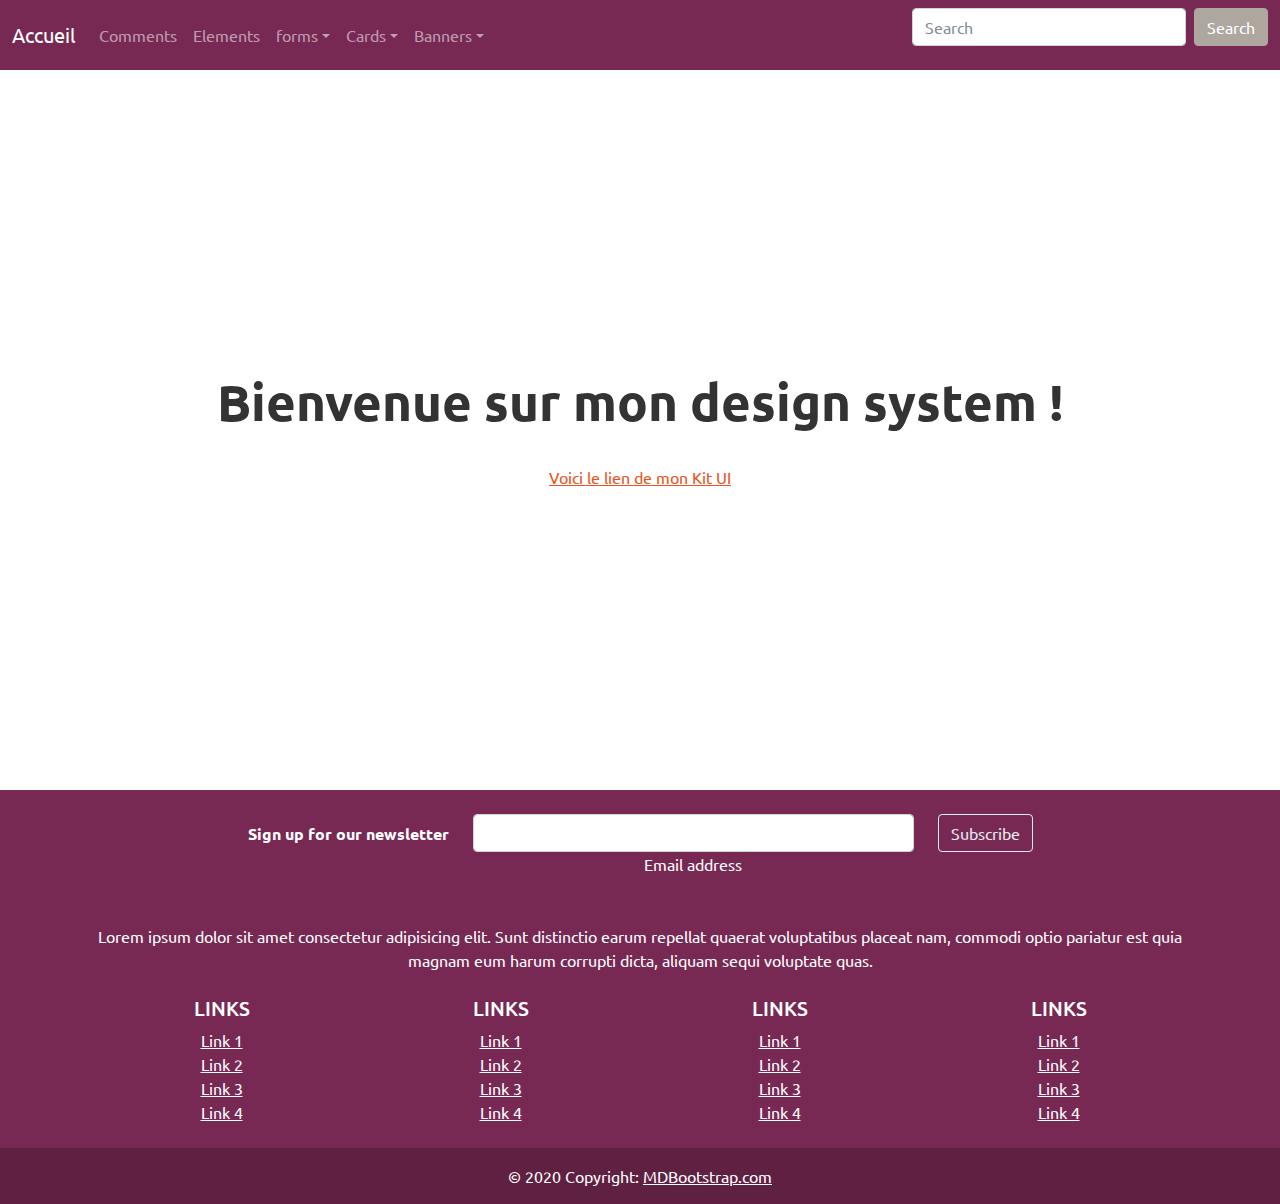
<file: index.html>
<html lang="en">
	<head>
		<meta charset="UTF-8" />
		<meta http-equiv="X-UA-Compatible" content="IE=edge" />
		<link rel="stylesheet" href="bootstrap.css" />
		<link rel="stylesheet" href="./style.css" />
		<meta name="viewport" content="width=device-width, initial-scale=1.0" />
		<script
			src="https://cdn.jsdelivr.net/npm/bootstrap@5.0.2/dist/js/bootstrap.bundle.min.js"
			integrity="sha384-MrcW6ZMFYlzcLA8Nl+NtUVF0sA7MsXsP1UyJoMp4YLEuNSfAP+JcXn/tWtIaxVXM"
			crossorigin="anonymous"
		></script>
		<title>Document</title>
	</head>
	<body>
		<nav class="navbar navbar-expand-lg navbar-dark bg-dark">
			<div class="container-fluid">
				<a class="navbar-brand" href="./">Accueil</a>
				<button
					class="navbar-toggler"
					type="button"
					data-bs-toggle="collapse"
					data-bs-target="#navbarColor02"
					aria-controls="navbarColor02"
					aria-expanded="false"
					aria-label="Toggle navigation"
				>
					<span class="navbar-toggler-icon"></span>
				</button>

				<div class="collapse navbar-collapse" id="navbarColor02">
					<ul class="navbar-nav me-auto">
						<li class="nav-item">
							<a class="nav-link" href="./comment.html">Comments</a>
						</li>
						<li class="nav-item">
							<a class="nav-link" href="./element.html">Elements</a>
						</li>
						<li class="nav-item dropdown">
							<a
								class="nav-link dropdown-toggle"
								data-bs-toggle="dropdown"
								href="#"
								role="button"
								aria-haspopup="true"
								aria-expanded="false"
								>forms</a
							>
							<div class="dropdown-menu">
								<a class="dropdown-item" href="./authentification_form.html"
									>Authentification</a
								>
								<a class="dropdown-item" href="./registration_form.html"
									>Registration</a
								>
								<a class="dropdown-item" href="./change_pass.html"
									>Change password</a
								>
								<div class="dropdown-divider"></div>
								<a class="dropdown-item" href="./request_change_pass.html"
									>Request change password</a
								>
							</div>
						</li>
						<li class="nav-item dropdown">
							<a
								class="nav-link dropdown-toggle"
								data-bs-toggle="dropdown"
								href="#"
								role="button"
								aria-haspopup="true"
								aria-expanded="false"
								>Cards</a
							>
							<div class="dropdown-menu">
								<a class="dropdown-item" href="./card.html">Card</a>
								<a class="dropdown-item" href="./list_card.html">List card</a>
							</div>
						</li>
						<li class="nav-item dropdown">
							<a
								class="nav-link dropdown-toggle"
								data-bs-toggle="dropdown"
								href="#"
								role="button"
								aria-haspopup="true"
								aria-expanded="false"
								>Banners</a
							>
							<div class="dropdown-menu">
								<a class="dropdown-item" href="./banner.html">Little banner</a>
								<a class="dropdown-item" href="./banner2.html">Big banner</a>
							</div>
						</li>
					</ul>
					<form class="d-flex">
						<input
							class="form-control me-sm-2"
							type="text"
							placeholder="Search"
						/>
						<button class="btn btn-secondary my-2 my-sm-0" type="submit">
							Search
						</button>
					</form>
				</div>
			</div>
		</nav>
		<div class="ind">
			<h1>Bienvenue sur mon design system !</h1>
			<br />
			<a href="https://bootswatch.com/united/" target="_blank">
				Voici le lien de mon Kit UI</a
			>
		</div>
		<footer class="bg-dark text-center text-white">
			<!-- Grid container -->
			<div class="container p-4">
				<!-- Section: Social media -->

				<!-- Section: Form -->
				<section class="">
					<form action="">
						<!--Grid row-->
						<div class="row d-flex justify-content-center">
							<!--Grid column-->
							<div class="col-auto">
								<p class="pt-2">
									<strong>Sign up for our newsletter</strong>
								</p>
							</div>
							<!--Grid column-->

							<!--Grid column-->
							<div class="col-md-5 col-12">
								<!-- Email input -->
								<div class="form-outline form-white mb-4">
									<input
										type="email"
										id="form5Example21"
										class="form-control"
									/>
									<label class="form-label" for="form5Example21"
										>Email address</label
									>
								</div>
							</div>
							<!--Grid column-->

							<!--Grid column-->
							<div class="col-auto">
								<!-- Submit button -->
								<button type="submit" class="btn btn-outline-light mb-4">
									Subscribe
								</button>
							</div>
							<!--Grid column-->
						</div>
						<!--Grid row-->
					</form>
				</section>
				<!-- Section: Form -->

				<!-- Section: Text -->
				<section class="mb-4">
					<p>
						Lorem ipsum dolor sit amet consectetur adipisicing elit. Sunt
						distinctio earum repellat quaerat voluptatibus placeat nam, commodi
						optio pariatur est quia magnam eum harum corrupti dicta, aliquam
						sequi voluptate quas.
					</p>
				</section>
				<!-- Section: Text -->

				<!-- Section: Links -->
				<section class="">
					<!--Grid row-->
					<div class="row">
						<!--Grid column-->
						<div class="col-lg-3 col-md-6 mb-4 mb-md-0">
							<h5 class="text-uppercase">Links</h5>

							<ul class="list-unstyled mb-0">
								<li>
									<a href="#!" class="text-white">Link 1</a>
								</li>
								<li>
									<a href="#!" class="text-white">Link 2</a>
								</li>
								<li>
									<a href="#!" class="text-white">Link 3</a>
								</li>
								<li>
									<a href="#!" class="text-white">Link 4</a>
								</li>
							</ul>
						</div>
						<!--Grid column-->

						<!--Grid column-->
						<div class="col-lg-3 col-md-6 mb-4 mb-md-0">
							<h5 class="text-uppercase">Links</h5>

							<ul class="list-unstyled mb-0">
								<li>
									<a href="#!" class="text-white">Link 1</a>
								</li>
								<li>
									<a href="#!" class="text-white">Link 2</a>
								</li>
								<li>
									<a href="#!" class="text-white">Link 3</a>
								</li>
								<li>
									<a href="#!" class="text-white">Link 4</a>
								</li>
							</ul>
						</div>
						<!--Grid column-->

						<!--Grid column-->
						<div class="col-lg-3 col-md-6 mb-4 mb-md-0">
							<h5 class="text-uppercase">Links</h5>

							<ul class="list-unstyled mb-0">
								<li>
									<a href="#!" class="text-white">Link 1</a>
								</li>
								<li>
									<a href="#!" class="text-white">Link 2</a>
								</li>
								<li>
									<a href="#!" class="text-white">Link 3</a>
								</li>
								<li>
									<a href="#!" class="text-white">Link 4</a>
								</li>
							</ul>
						</div>
						<!--Grid column-->

						<!--Grid column-->
						<div class="col-lg-3 col-md-6 mb-4 mb-md-0">
							<h5 class="text-uppercase">Links</h5>

							<ul class="list-unstyled mb-0">
								<li>
									<a href="#!" class="text-white">Link 1</a>
								</li>
								<li>
									<a href="#!" class="text-white">Link 2</a>
								</li>
								<li>
									<a href="#!" class="text-white">Link 3</a>
								</li>
								<li>
									<a href="#!" class="text-white">Link 4</a>
								</li>
							</ul>
						</div>
						<!--Grid column-->
					</div>
					<!--Grid row-->
				</section>
				<!-- Section: Links -->
			</div>
			<!-- Grid container -->

			<!-- Copyright -->
			<div class="text-center p-3" style="background-color: rgba(0, 0, 0, 0.2)">
				© 2020 Copyright:
				<a class="text-white" href="https://mdbootstrap.com/"
					>MDBootstrap.com</a
				>
			</div>
			<!-- Copyright -->
		</footer>
	</body>
</html>
</file>
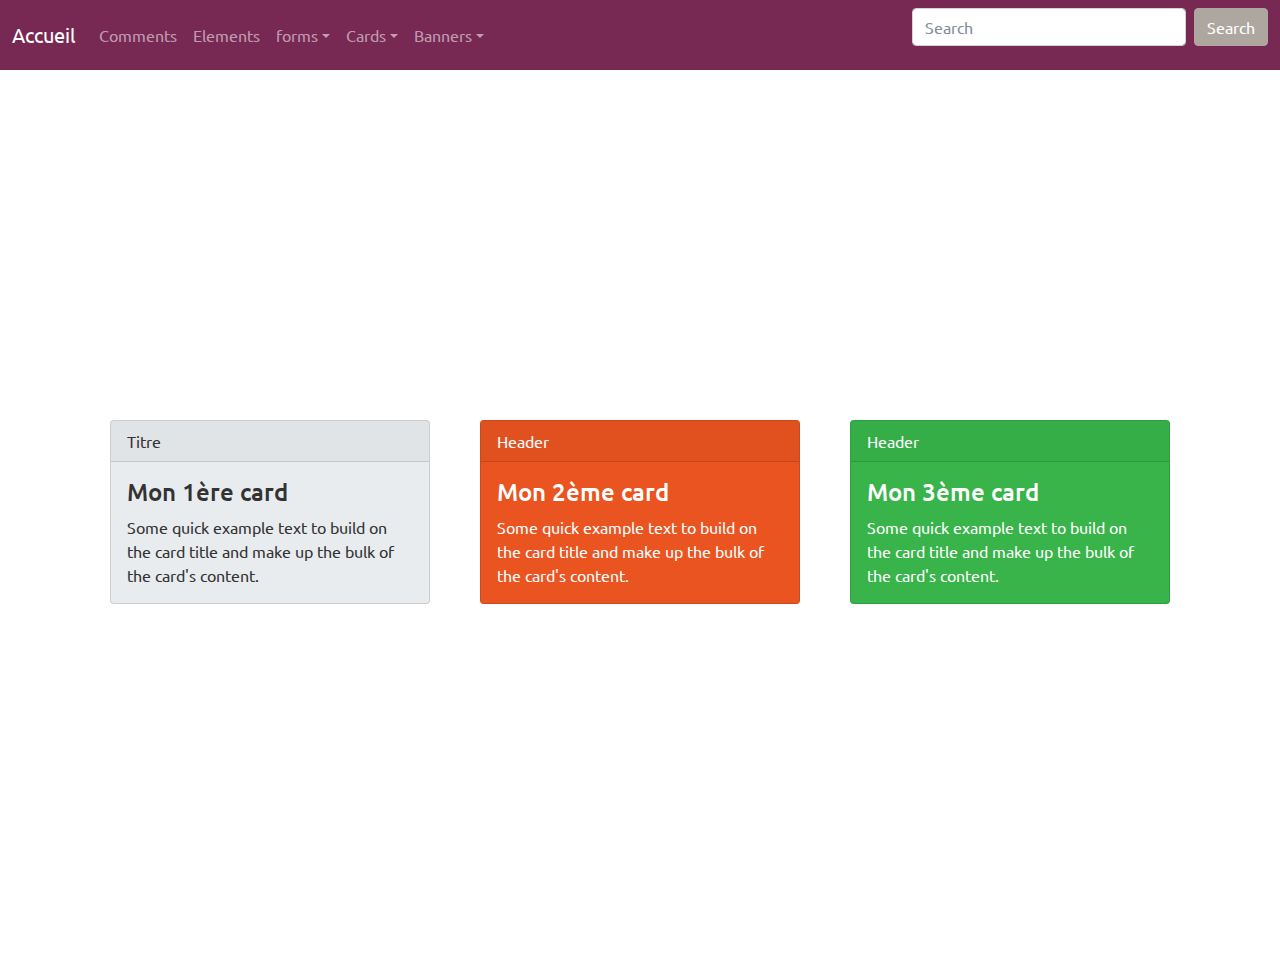
<file: card.html>
<html lang="en">
	<head>
		<meta charset="UTF-8" />
		<meta http-equiv="X-UA-Compatible" content="IE=edge" />
		<meta name="viewport" content="width=device-width, initial-scale=1.0" />
		<link rel="stylesheet" href="./bootstrap.css" />
		<script
			src="https://cdn.jsdelivr.net/npm/bootstrap@5.0.2/dist/js/bootstrap.bundle.min.js"
			integrity="sha384-MrcW6ZMFYlzcLA8Nl+NtUVF0sA7MsXsP1UyJoMp4YLEuNSfAP+JcXn/tWtIaxVXM"
			crossorigin="anonymous"
		></script>
		<title>Document</title>
	</head>
	<body>
		<nav class="navbar navbar-expand-lg navbar-dark bg-dark">
			<div class="container-fluid">
				<a class="navbar-brand" href="./">Accueil</a>
				<button
					class="navbar-toggler"
					type="button"
					data-bs-toggle="collapse"
					data-bs-target="#navbarColor02"
					aria-controls="navbarColor02"
					aria-expanded="false"
					aria-label="Toggle navigation"
				>
					<span class="navbar-toggler-icon"></span>
				</button>

				<div class="collapse navbar-collapse" id="navbarColor02">
					<ul class="navbar-nav me-auto">
						<li class="nav-item">
							<a class="nav-link" href="./comment.html">Comments</a>
						</li>
						<li class="nav-item">
							<a class="nav-link" href="./element.html">Elements</a>
						</li>
						<li class="nav-item dropdown">
							<a
								class="nav-link dropdown-toggle"
								data-bs-toggle="dropdown"
								href="#"
								role="button"
								aria-haspopup="true"
								aria-expanded="false"
								>forms</a
							>
							<div class="dropdown-menu">
								<a class="dropdown-item" href="./authentification_form.html"
									>Authentification</a
								>
								<a class="dropdown-item" href="./registration_form.html"
									>Registration</a
								>
								<a class="dropdown-item" href="./change_pass.html"
									>Change password</a
								>
								<div class="dropdown-divider"></div>
								<a class="dropdown-item" href="./request_change_pass.html"
									>Request change password</a
								>
							</div>
						</li>
						<li class="nav-item dropdown">
							<a
								class="nav-link dropdown-toggle"
								data-bs-toggle="dropdown"
								href="#"
								role="button"
								aria-haspopup="true"
								aria-expanded="false"
								>Cards</a
							>
							<div class="dropdown-menu">
								<a class="dropdown-item" href="./card.html">Card</a>
								<a class="dropdown-item" href="./list_card.html">List card</a>
							</div>
						</li>
						<li class="nav-item dropdown">
							<a
								class="nav-link dropdown-toggle"
								data-bs-toggle="dropdown"
								href="#"
								role="button"
								aria-haspopup="true"
								aria-expanded="false"
								>Banners</a
							>
							<div class="dropdown-menu">
								<a class="dropdown-item" href="./banner.html">Little banner</a>
								<a class="dropdown-item" href="./banner2.html">Big banner</a>
							</div>
						</li>
					</ul>
					<form class="d-flex">
						<input
							class="form-control me-sm-2"
							type="text"
							placeholder="Search"
						/>
						<button class="btn btn-secondary my-2 my-sm-0" type="submit">
							Search
						</button>
					</form>
				</div>
			</div>
		</nav>
		<div
			style="
				display: flex;
				justify-content: center;
				align-items: center;
				height: 100vh;
				gap: 50px;
				flex-wrap: wrap;
			"
		>
			<div class="card bg-light mb-3" style="max-width: 20rem">
				<div class="card-header">Titre</div>
				<div class="card-body">
					<h4 class="card-title">Mon 1ère card</h4>
					<p class="card-text">
						Some quick example text to build on the card title and make up the
						bulk of the card's content.
					</p>
				</div>
			</div>
			<div class="card text-white bg-primary mb-3" style="max-width: 20rem">
				<div class="card-header">Header</div>
				<div class="card-body">
					<h4 class="card-title">Mon 2ème card</h4>
					<p class="card-text">
						Some quick example text to build on the card title and make up the
						bulk of the card's content.
					</p>
				</div>
			</div>
			<div class="card text-white bg-success mb-3" style="max-width: 20rem">
				<div class="card-header">Header</div>
				<div class="card-body">
					<h4 class="card-title">Mon 3ème card</h4>
					<p class="card-text">
						Some quick example text to build on the card title and make up the
						bulk of the card's content.
					</p>
				</div>
			</div>
		</div>
	</body>
</html>
</file>
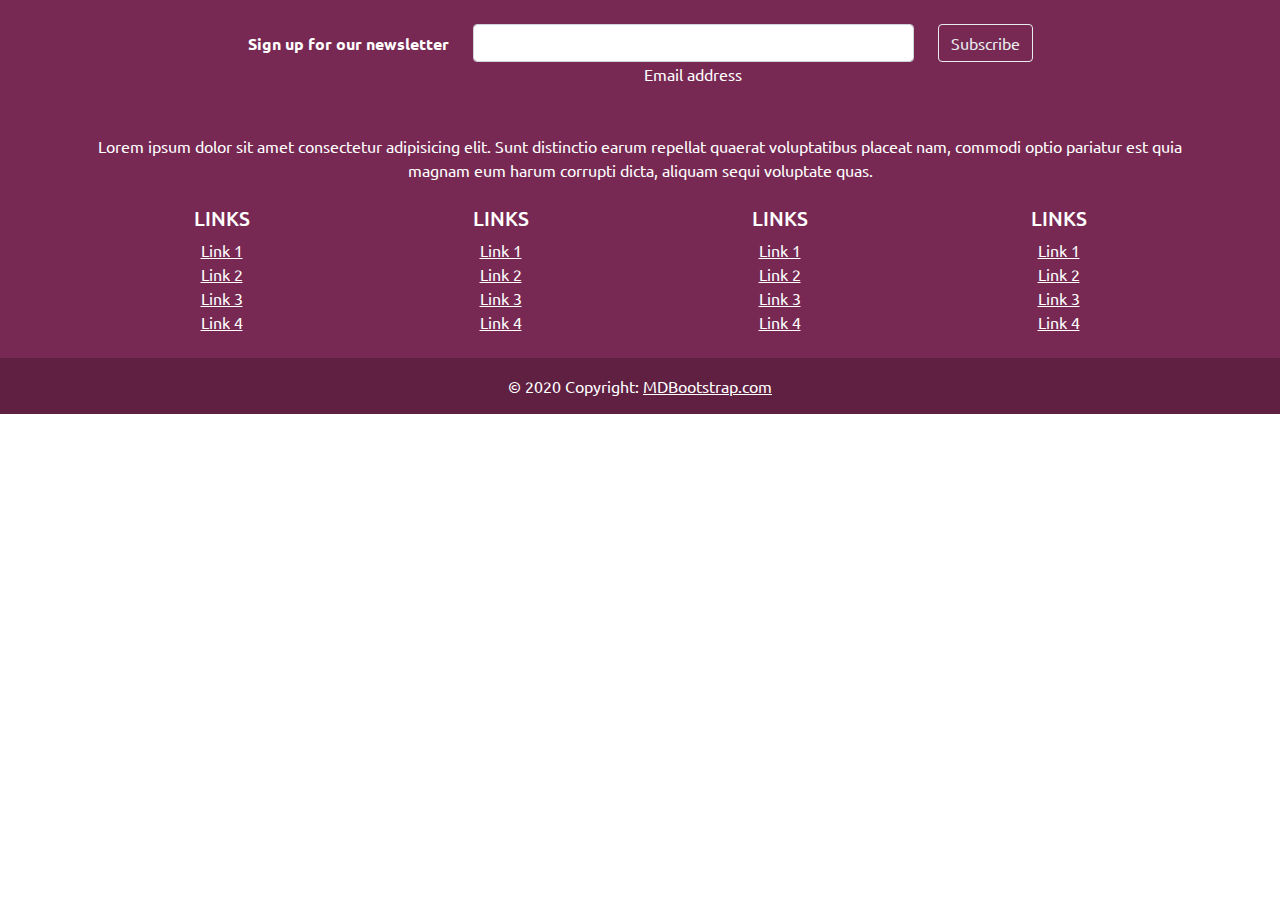
<file: footer.html>
<html lang="en">
	<head>
		<meta charset="UTF-8" />
		<meta http-equiv="X-UA-Compatible" content="IE=edge" />
		<meta name="viewport" content="width=device-width, initial-scale=1.0" />
		<link rel="stylesheet" href="./bootstrap.css" />
		<title>Document</title>
	</head>
	<body>
		<!-- Footer -->
		<footer class="bg-dark text-center text-white">
			<!-- Grid container -->
			<div class="container p-4">
				<!-- Section: Social media -->

				<!-- Section: Form -->
				<section class="">
					<form action="">
						<!--Grid row-->
						<div class="row d-flex justify-content-center">
							<!--Grid column-->
							<div class="col-auto">
								<p class="pt-2">
									<strong>Sign up for our newsletter</strong>
								</p>
							</div>
							<!--Grid column-->

							<!--Grid column-->
							<div class="col-md-5 col-12">
								<!-- Email input -->
								<div class="form-outline form-white mb-4">
									<input
										type="email"
										id="form5Example21"
										class="form-control"
									/>
									<label class="form-label" for="form5Example21"
										>Email address</label
									>
								</div>
							</div>
							<!--Grid column-->

							<!--Grid column-->
							<div class="col-auto">
								<!-- Submit button -->
								<button type="submit" class="btn btn-outline-light mb-4">
									Subscribe
								</button>
							</div>
							<!--Grid column-->
						</div>
						<!--Grid row-->
					</form>
				</section>
				<!-- Section: Form -->

				<!-- Section: Text -->
				<section class="mb-4">
					<p>
						Lorem ipsum dolor sit amet consectetur adipisicing elit. Sunt
						distinctio earum repellat quaerat voluptatibus placeat nam, commodi
						optio pariatur est quia magnam eum harum corrupti dicta, aliquam
						sequi voluptate quas.
					</p>
				</section>
				<!-- Section: Text -->

				<!-- Section: Links -->
				<section class="">
					<!--Grid row-->
					<div class="row">
						<!--Grid column-->
						<div class="col-lg-3 col-md-6 mb-4 mb-md-0">
							<h5 class="text-uppercase">Links</h5>

							<ul class="list-unstyled mb-0">
								<li>
									<a href="#!" class="text-white">Link 1</a>
								</li>
								<li>
									<a href="#!" class="text-white">Link 2</a>
								</li>
								<li>
									<a href="#!" class="text-white">Link 3</a>
								</li>
								<li>
									<a href="#!" class="text-white">Link 4</a>
								</li>
							</ul>
						</div>
						<!--Grid column-->

						<!--Grid column-->
						<div class="col-lg-3 col-md-6 mb-4 mb-md-0">
							<h5 class="text-uppercase">Links</h5>

							<ul class="list-unstyled mb-0">
								<li>
									<a href="#!" class="text-white">Link 1</a>
								</li>
								<li>
									<a href="#!" class="text-white">Link 2</a>
								</li>
								<li>
									<a href="#!" class="text-white">Link 3</a>
								</li>
								<li>
									<a href="#!" class="text-white">Link 4</a>
								</li>
							</ul>
						</div>
						<!--Grid column-->

						<!--Grid column-->
						<div class="col-lg-3 col-md-6 mb-4 mb-md-0">
							<h5 class="text-uppercase">Links</h5>

							<ul class="list-unstyled mb-0">
								<li>
									<a href="#!" class="text-white">Link 1</a>
								</li>
								<li>
									<a href="#!" class="text-white">Link 2</a>
								</li>
								<li>
									<a href="#!" class="text-white">Link 3</a>
								</li>
								<li>
									<a href="#!" class="text-white">Link 4</a>
								</li>
							</ul>
						</div>
						<!--Grid column-->

						<!--Grid column-->
						<div class="col-lg-3 col-md-6 mb-4 mb-md-0">
							<h5 class="text-uppercase">Links</h5>

							<ul class="list-unstyled mb-0">
								<li>
									<a href="#!" class="text-white">Link 1</a>
								</li>
								<li>
									<a href="#!" class="text-white">Link 2</a>
								</li>
								<li>
									<a href="#!" class="text-white">Link 3</a>
								</li>
								<li>
									<a href="#!" class="text-white">Link 4</a>
								</li>
							</ul>
						</div>
						<!--Grid column-->
					</div>
					<!--Grid row-->
				</section>
				<!-- Section: Links -->
			</div>
			<!-- Grid container -->

			<!-- Copyright -->
			<div class="text-center p-3" style="background-color: rgba(0, 0, 0, 0.2)">
				© 2020 Copyright:
				<a class="text-white" href="https://mdbootstrap.com/"
					>MDBootstrap.com</a
				>
			</div>
			<!-- Copyright -->
		</footer>
		<!-- Footer -->
	</body>
</html>
</file>
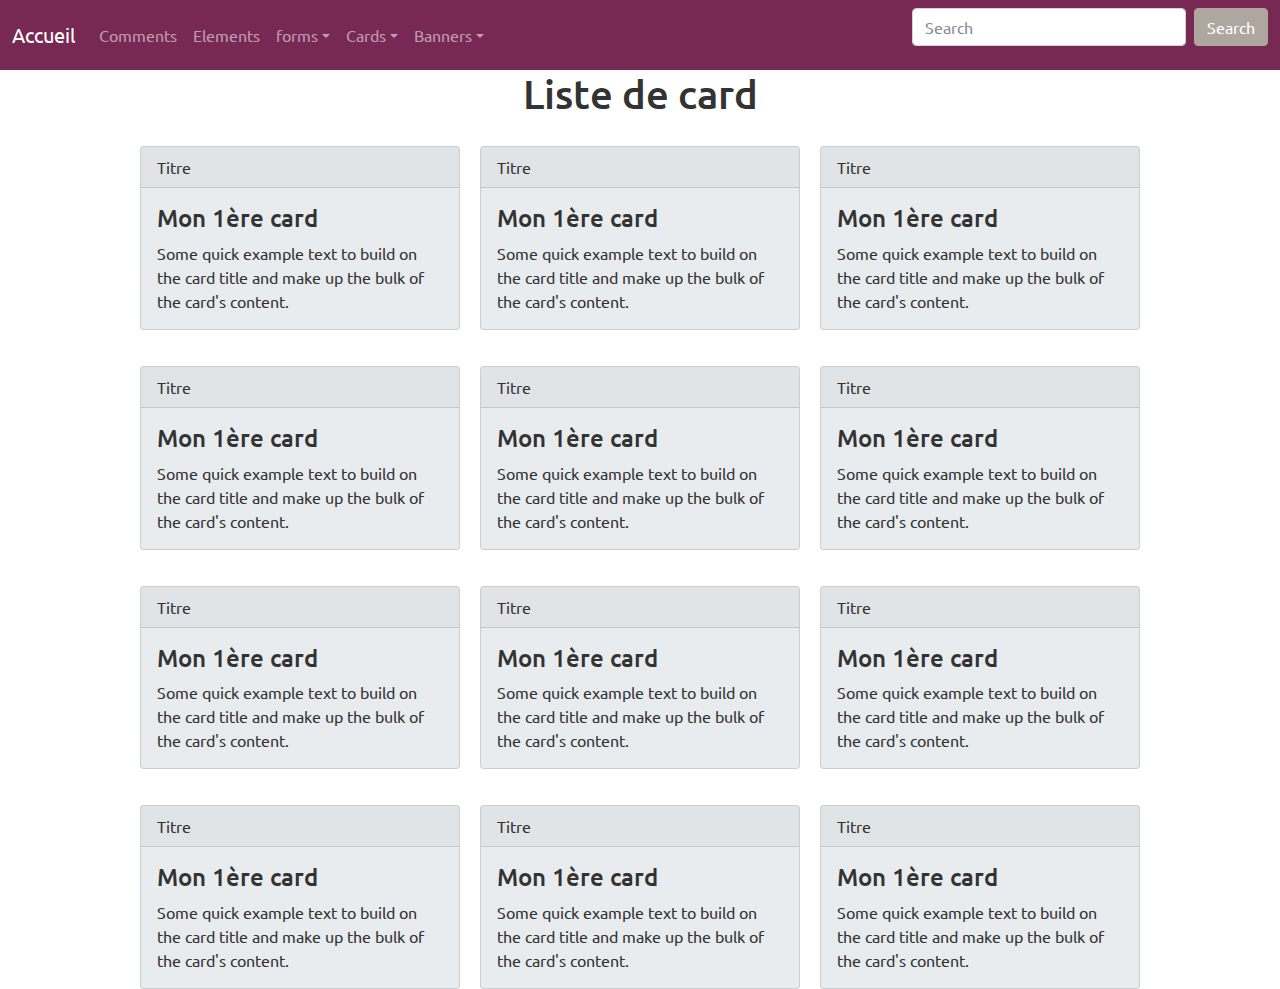
<file: list_card.html>
<html lang="en">
	<head>
		<meta charset="UTF-8" />
		<meta http-equiv="X-UA-Compatible" content="IE=edge" />
		<meta name="viewport" content="width=device-width, initial-scale=1.0" />
		<link rel="stylesheet" href="./bootstrap.css" />
		<script
			src="https://cdn.jsdelivr.net/npm/bootstrap@5.0.2/dist/js/bootstrap.bundle.min.js"
			integrity="sha384-MrcW6ZMFYlzcLA8Nl+NtUVF0sA7MsXsP1UyJoMp4YLEuNSfAP+JcXn/tWtIaxVXM"
			crossorigin="anonymous"
		></script>
		<title>Document</title>
	</head>
	<body>
		<nav class="navbar navbar-expand-lg navbar-dark bg-dark">
			<div class="container-fluid">
				<a class="navbar-brand" href="./">Accueil</a>
				<button
					class="navbar-toggler"
					type="button"
					data-bs-toggle="collapse"
					data-bs-target="#navbarColor02"
					aria-controls="navbarColor02"
					aria-expanded="false"
					aria-label="Toggle navigation"
				>
					<span class="navbar-toggler-icon"></span>
				</button>

				<div class="collapse navbar-collapse" id="navbarColor02">
					<ul class="navbar-nav me-auto">
						<li class="nav-item">
							<a class="nav-link" href="./comment.html">Comments</a>
						</li>
						<li class="nav-item">
							<a class="nav-link" href="./element.html">Elements</a>
						</li>
						<li class="nav-item dropdown">
							<a
								class="nav-link dropdown-toggle"
								data-bs-toggle="dropdown"
								href="#"
								role="button"
								aria-haspopup="true"
								aria-expanded="false"
								>forms</a
							>
							<div class="dropdown-menu">
								<a class="dropdown-item" href="./authentification_form.html"
									>Authentification</a
								>
								<a class="dropdown-item" href="./registration_form.html"
									>Registration</a
								>
								<a class="dropdown-item" href="./change_pass.html"
									>Change password</a
								>
								<div class="dropdown-divider"></div>
								<a class="dropdown-item" href="./request_change_pass.html"
									>Request change password</a
								>
							</div>
						</li>
						<li class="nav-item dropdown">
							<a
								class="nav-link dropdown-toggle"
								data-bs-toggle="dropdown"
								href="#"
								role="button"
								aria-haspopup="true"
								aria-expanded="false"
								>Cards</a
							>
							<div class="dropdown-menu">
								<a class="dropdown-item" href="./card.html">Card</a>
								<a class="dropdown-item" href="./list_card.html">List card</a>
							</div>
						</li>
						<li class="nav-item dropdown">
							<a
								class="nav-link dropdown-toggle"
								data-bs-toggle="dropdown"
								href="#"
								role="button"
								aria-haspopup="true"
								aria-expanded="false"
								>Banners</a
							>
							<div class="dropdown-menu">
								<a class="dropdown-item" href="./banner.html">Little banner</a>
								<a class="dropdown-item" href="./banner2.html">Big banner</a>
							</div>
						</li>
					</ul>
					<form class="d-flex">
						<input
							class="form-control me-sm-2"
							type="text"
							placeholder="Search"
						/>
						<button class="btn btn-secondary my-2 my-sm-0" type="submit">
							Search
						</button>
					</form>
				</div>
			</div>
		</nav>
		<div
			style="
				display: flex;
				justify-content: center;
				align-items: center;
				height: 100vh;
				gap: 20px;
				flex-wrap: wrap;
			"
		>
			<h1 style="width: 100%; text-align: center">Liste de card</h1>
			<div class="card bg-light mb-3" style="max-width: 20rem">
				<div class="card-header">Titre</div>
				<div class="card-body">
					<h4 class="card-title">Mon 1ère card</h4>
					<p class="card-text">
						Some quick example text to build on the card title and make up the
						bulk of the card's content.
					</p>
				</div>
			</div>
			<div class="card bg-light mb-3" style="max-width: 20rem">
				<div class="card-header">Titre</div>
				<div class="card-body">
					<h4 class="card-title">Mon 1ère card</h4>
					<p class="card-text">
						Some quick example text to build on the card title and make up the
						bulk of the card's content.
					</p>
				</div>
			</div>
			<div class="card bg-light mb-3" style="max-width: 20rem">
				<div class="card-header">Titre</div>
				<div class="card-body">
					<h4 class="card-title">Mon 1ère card</h4>
					<p class="card-text">
						Some quick example text to build on the card title and make up the
						bulk of the card's content.
					</p>
				</div>
			</div>
			<div class="card bg-light mb-3" style="max-width: 20rem">
				<div class="card-header">Titre</div>
				<div class="card-body">
					<h4 class="card-title">Mon 1ère card</h4>
					<p class="card-text">
						Some quick example text to build on the card title and make up the
						bulk of the card's content.
					</p>
				</div>
			</div>
			<div class="card bg-light mb-3" style="max-width: 20rem">
				<div class="card-header">Titre</div>
				<div class="card-body">
					<h4 class="card-title">Mon 1ère card</h4>
					<p class="card-text">
						Some quick example text to build on the card title and make up the
						bulk of the card's content.
					</p>
				</div>
			</div>
			<div class="card bg-light mb-3" style="max-width: 20rem">
				<div class="card-header">Titre</div>
				<div class="card-body">
					<h4 class="card-title">Mon 1ère card</h4>
					<p class="card-text">
						Some quick example text to build on the card title and make up the
						bulk of the card's content.
					</p>
				</div>
			</div>
			<div class="card bg-light mb-3" style="max-width: 20rem">
				<div class="card-header">Titre</div>
				<div class="card-body">
					<h4 class="card-title">Mon 1ère card</h4>
					<p class="card-text">
						Some quick example text to build on the card title and make up the
						bulk of the card's content.
					</p>
				</div>
			</div>
			<div class="card bg-light mb-3" style="max-width: 20rem">
				<div class="card-header">Titre</div>
				<div class="card-body">
					<h4 class="card-title">Mon 1ère card</h4>
					<p class="card-text">
						Some quick example text to build on the card title and make up the
						bulk of the card's content.
					</p>
				</div>
			</div>
			<div class="card bg-light mb-3" style="max-width: 20rem">
				<div class="card-header">Titre</div>
				<div class="card-body">
					<h4 class="card-title">Mon 1ère card</h4>
					<p class="card-text">
						Some quick example text to build on the card title and make up the
						bulk of the card's content.
					</p>
				</div>
			</div>
			<div class="card bg-light mb-3" style="max-width: 20rem">
				<div class="card-header">Titre</div>
				<div class="card-body">
					<h4 class="card-title">Mon 1ère card</h4>
					<p class="card-text">
						Some quick example text to build on the card title and make up the
						bulk of the card's content.
					</p>
				</div>
			</div>
			<div class="card bg-light mb-3" style="max-width: 20rem">
				<div class="card-header">Titre</div>
				<div class="card-body">
					<h4 class="card-title">Mon 1ère card</h4>
					<p class="card-text">
						Some quick example text to build on the card title and make up the
						bulk of the card's content.
					</p>
				</div>
			</div>
			<div class="card bg-light mb-3" style="max-width: 20rem">
				<div class="card-header">Titre</div>
				<div class="card-body">
					<h4 class="card-title">Mon 1ère card</h4>
					<p class="card-text">
						Some quick example text to build on the card title and make up the
						bulk of the card's content.
					</p>
				</div>
			</div>
		</div>
	</body>
</html>
</file>
<file: style.css>
.banner{
   height: 30vh;
   width: 100%;
   display: flex;
   align-items: center;
   padding-left: 15%;
   background: rgb(165,44,196);
   background: linear-gradient(90deg, rgba(165,44,196,1) 0%, rgba(9,42,121,1) 100%);
}

.banner h1{
   font-size: clamp(2rem, 4vw, 3.5rem);
   color: white;
   font-weight: 900;
}

.banner2{
   height: 80vh;
   width: 100%;
   display: flex;
   align-items: center;
   justify-content: center;
   background-position: center;
   background-repeat: no-repeat;
   background-size: cover;
   background-image: url("https://images.unsplash.com/photo-1515541324332-7dd0c37426e0?ixlib=rb-1.2.1&raw_url=true&q=80&fm=jpg&crop=entropy&cs=tinysrgb&ixid=MnwxMjA3fDB8MHxwaG90by1wYWdlfHx8fGVufDB8fHx8&auto=format&fit=crop&w=1536");
}

.bg-blur{
   padding: 30px 60px;
   backdrop-filter: blur(5px);
   background-color: rgba(255, 255, 255, 0.1);  
   border-radius: 20px;
}

.banner2 h1{
   font-size: clamp(3rem, 4vw, 6rem);
   color: white;
   font-weight: 900;
   text-align: center;
}

.element{
   height: 80vh;
   width: 100%;
   display: flex;
   flex-direction: row;
   align-items: center;
   justify-content: space-between;
   padding: 10% 5%;
}
.el-right{
   width: fit-content;
}
.el-right img{
   width: 50%;
}

.ind{
   display: flex;
   flex-direction: column;
   justify-content: center;
   align-items: center;
   height: 80vh;
}

.ind h1{
   font-size: clamp(2rem, 4vw, 3.5rem);
   font-weight: 900;
}
</file>
